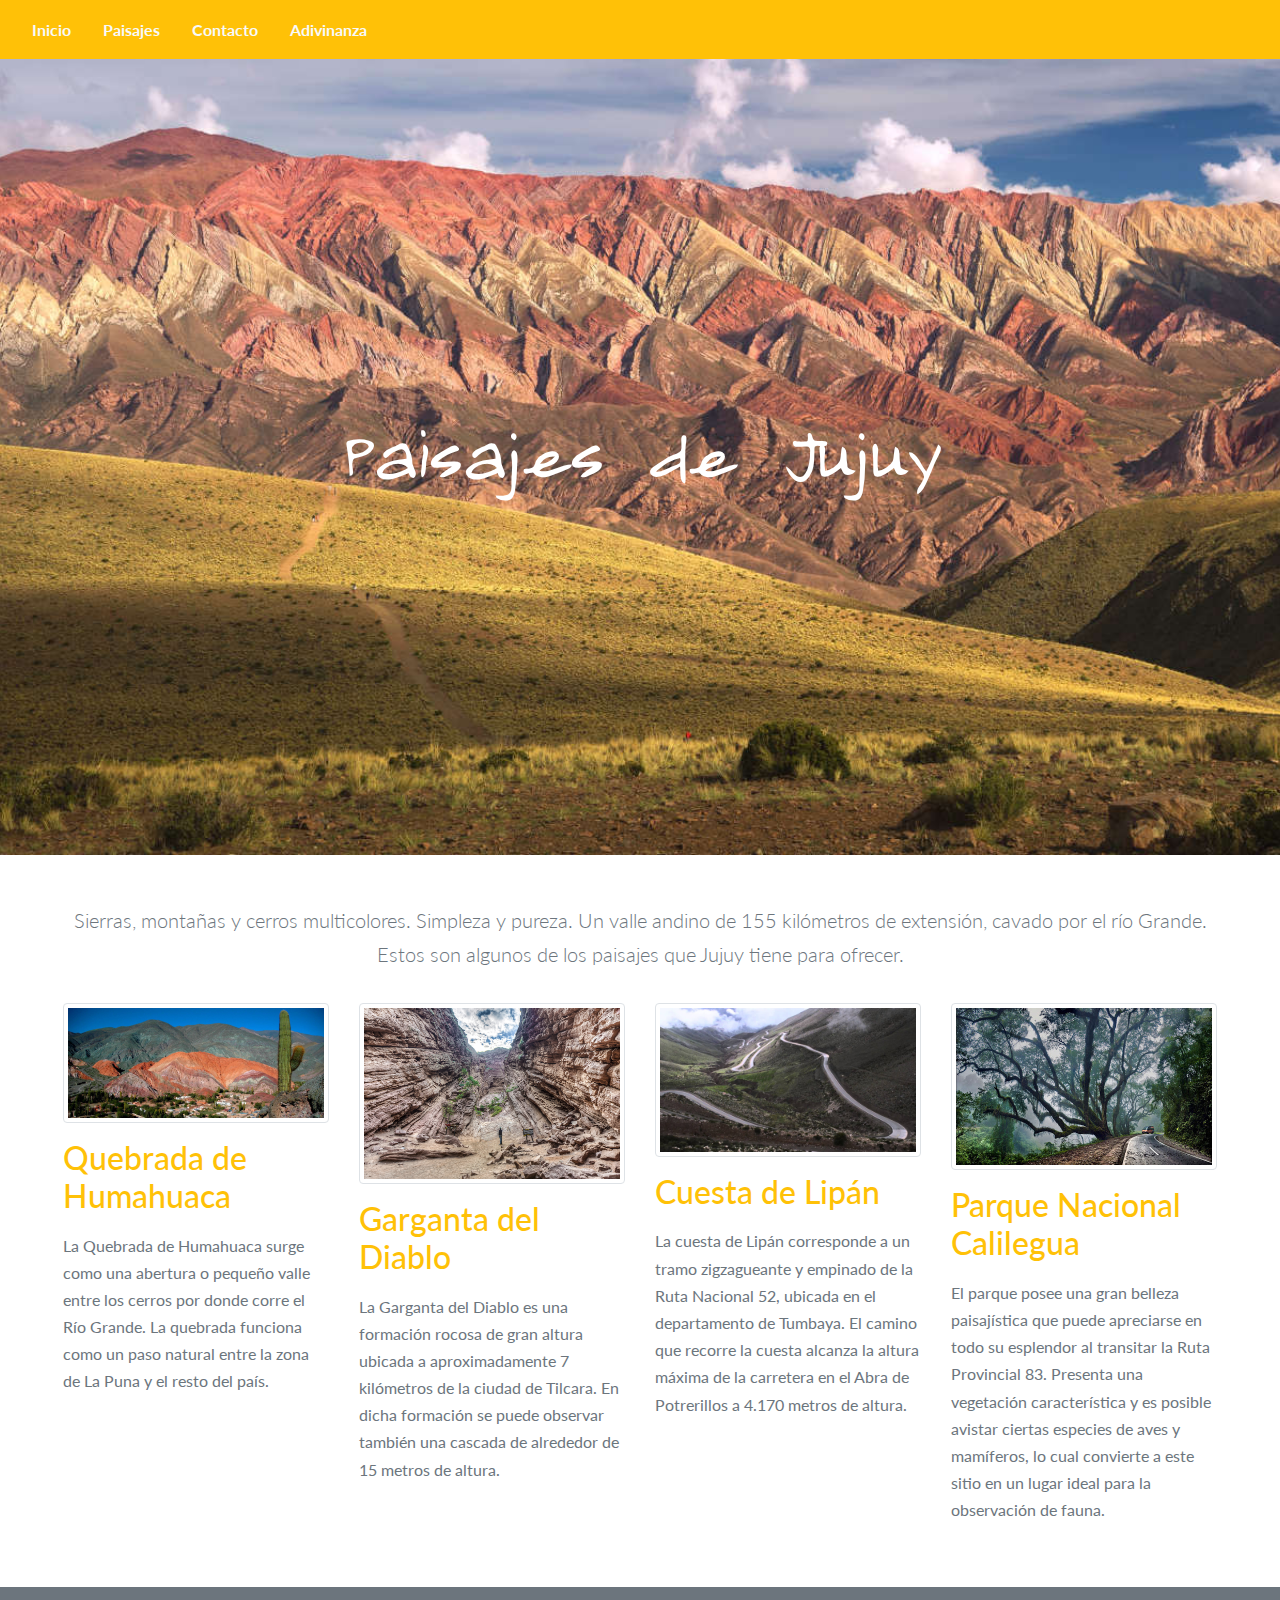
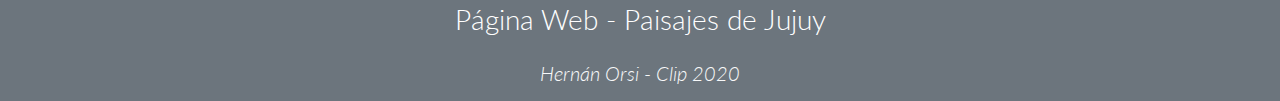
<file: index.html>
<!DOCTYPE html>
<html lang="es">
<head>
    <meta charset="UTF-8">
    <meta name="viewport" content="width=device-width, initial-scale=1.0">
    <link rel="title icon" type="image/png" href="images/logo_jujuy.png">    
    <link rel="stylesheet" href="https://stackpath.bootstrapcdn.com/bootstrap/4.5.2/css/bootstrap.min.css" integrity="sha384-JcKb8q3iqJ61gNV9KGb8thSsNjpSL0n8PARn9HuZOnIxN0hoP+VmmDGMN5t9UJ0Z" crossorigin="anonymous">    
    <link href="https://fonts.googleapis.com/css2?family=Long+Cang&display=swap" rel="stylesheet">
    <link href="https://fonts.googleapis.com/css?family=Lato:100,300,400,700,900" rel="stylesheet">

    <script type="text/javascript" src="adivinanza.js"></script>

    <link rel="stylesheet" href="css/style.css">

    <title>Paisajes de Jujuy</title>
</head>
<body>
    
    <header>
        <!-- Barra de navegación -->
        <nav class="navbar navbar-expand-md navbar-light bg-warning fixed-top">
            <button type="button" class="navbar-toggler" data-toggle="collapse" data-target="#nav"><span class="navbar-toggler-icon"></span> </button>           
            <div class="collapse navbar-collapse" id="nav">
                <ul class="navbar-nav">
                    <li class="nav-item"><a class="nav-link text-light font-weight-bold px-3" href="">Inicio</a></li>
                    <li class="nav-item"><a href="#galeria" class="nav-link text-light font-weight-bold px-3">Paisajes</a></li>
                    <li class="nav-item"><a class="nav-link text-light font-weight-bold px-3" href="contacto.html">Contacto</a></li>
                    <li class="nav-item"><a class="nav-link text-light font-weight-bold px-3" href="" onclick="adivinanza()">Adivinanza</a></li>
                </ul>
            </div>                   
        </nav>
        <!-- Fin Barra de navegación -->
        <!-- Portada -->
        <div class="portada">
            <h1 class="titulo">Paisajes de Jujuy</h1>
        </div>
        <!-- Fin Portada -->
    </header>

    <!-- galería -->
    <section class="p-5">
        <div class="container-fluid" id="galeria">
            <div class="row">
                <div class="col text-center mb-3">
                    <p class="lead text-secondary">Sierras, montañas y cerros multicolores. Simpleza y pureza. Un valle andino de 155 kilómetros de extensión, cavado por el río Grande. Estos son algunos de los paisajes que Jujuy tiene para ofrecer. </p>
                </div>
            </div>
            <div class="row">
                <div class="col-lg-3 col-sm-6">
                    <img src="images/quebrada_humahuaca.jpeg" class="img-thumbnail" alt="">
                    <h2 class="my-3 text-warning">Quebrada de Humahuaca</h2>
                    <p class="text-muted">La Quebrada de Humahuaca surge como una abertura o pequeño valle entre los cerros por donde corre el Río Grande. La quebrada funciona como un paso natural entre la zona de La Puna y el resto del país.</p>
                </div>
                <div class="col-lg-3 col-sm-6">
                    <img src="images/garganta_diablo.jpg" class="img-thumbnail" alt="">
                    <h2 class="my-3 text-warning">Garganta del Diablo</h2>
                    <p class="text-muted">La Garganta del Diablo es una formación rocosa de gran altura ubicada a aproximadamente 7 kilómetros de la ciudad de Tilcara. En dicha formación se puede observar también una cascada de alrededor de 15 metros de altura. </p>
                </div>
                <div class="col-lg-3 col-sm-6"><img src="images/cuesta_lipan.jpg" class="img-thumbnail" alt="">
                    <h2 class="my-3 text-warning">Cuesta de Lipán</h2>
                    <p class="text-muted">La cuesta de Lipán corresponde a un tramo zigzagueante y empinado de la Ruta Nacional 52, ubicada en el departamento de Tumbaya. El camino que recorre la cuesta alcanza la altura máxima de la carretera en el Abra de Potrerillos a 4.170 metros de altura.</p></div>
                <div class="col-lg-3 col-sm-6"><img src="images/calilegua.jpg" class="img-thumbnail" alt="">
                    <h2 class="my-3 text-warning">Parque Nacional Calilegua</h2>
                    <p class="text-muted">El parque posee una gran belleza paisajística que puede apreciarse en todo su esplendor al transitar la Ruta Provincial 83. Presenta una vegetación característica y es posible avistar ciertas especies de aves y mamíferos, lo cual convierte a este sitio en un lugar ideal para la observación de fauna.</p></div>
            </div>
        </div>
    </section>
    <!-- Fin galería -->  
    
    <!-- footer -->
    <footer class="bg-secondary">
        <div class="container">
            <div class="row">
                <div class="col text-center">
                    <h3 class="text-white font-weight-light p-3">Página Web - Paisajes de Jujuy</h3>
                    <h5 class="text-light font-weight-light font-italic mb-3">Hernán Orsi - Clip 2020</h5>
                </div>
            </div>
        </div>
    </footer>

    <!-- final footer -->
    

    <script src="https://code.jquery.com/jquery-3.5.1.slim.min.js" integrity="sha384-DfXdz2htPH0lsSSs5nCTpuj/zy4C+OGpamoFVy38MVBnE+IbbVYUew+OrCXaRkfj" crossorigin="anonymous"></script>
    <script src="https://cdn.jsdelivr.net/npm/popper.js@1.16.1/dist/umd/popper.min.js" integrity="sha384-9/reFTGAW83EW2RDu2S0VKaIzap3H66lZH81PoYlFhbGU+6BZp6G7niu735Sk7lN" crossorigin="anonymous"></script>
    <script src="https://stackpath.bootstrapcdn.com/bootstrap/4.5.2/js/bootstrap.min.js" integrity="sha384-B4gt1jrGC7Jh4AgTPSdUtOBvfO8shuf57BaghqFfPlYxofvL8/KUEfYiJOMMV+rV" crossorigin="anonymous"></script>
</body>
</html>
</file>
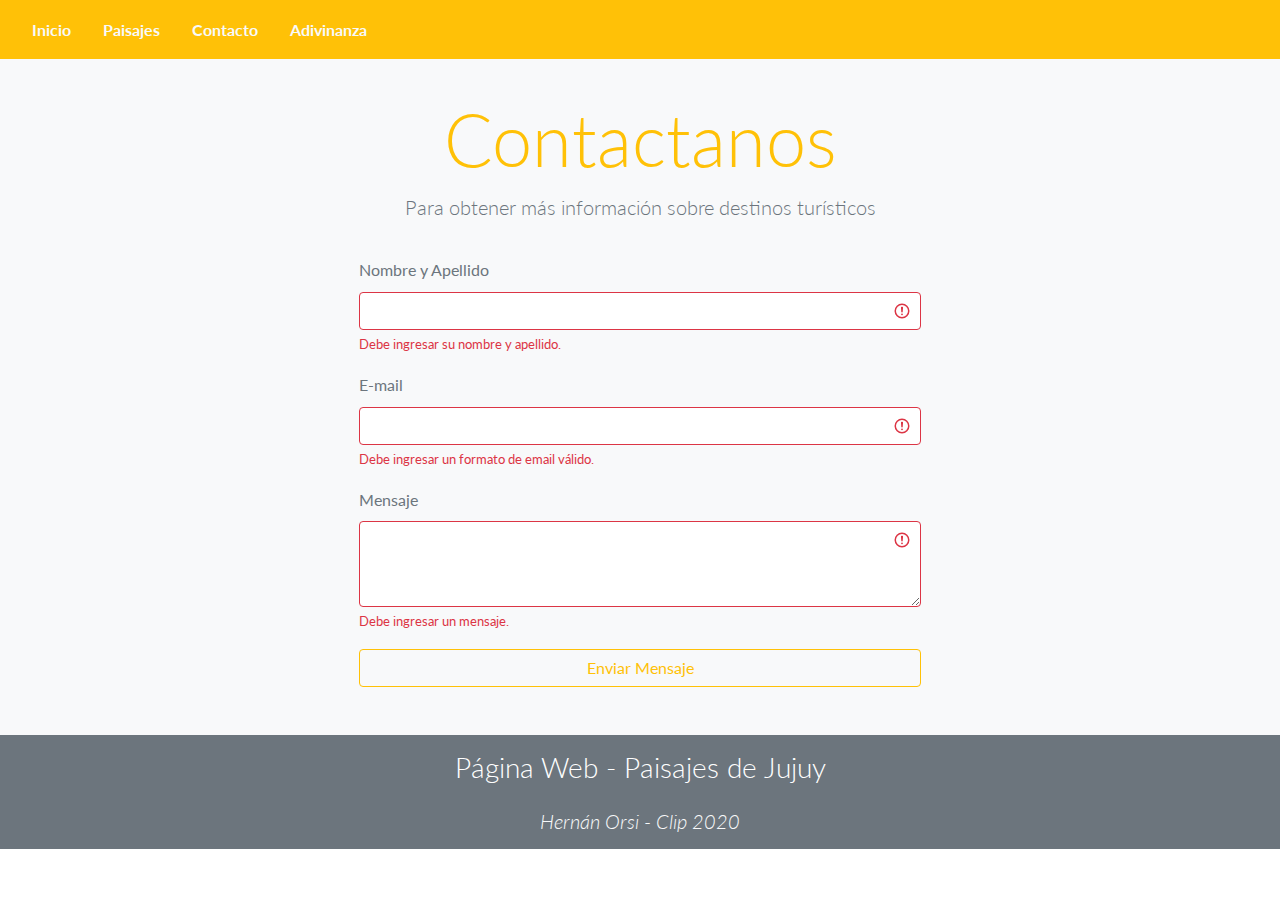
<file: contacto.html>
<!DOCTYPE html>
<html lang="es">
<head>
    <meta charset="UTF-8">
    <meta name="viewport" content="width=device-width, initial-scale=1.0">
    
    <link rel="title icon" type="image/png" href="images/logo_jujuy.png">    
    <link rel="stylesheet" href="https://stackpath.bootstrapcdn.com/bootstrap/4.5.2/css/bootstrap.min.css" integrity="sha384-JcKb8q3iqJ61gNV9KGb8thSsNjpSL0n8PARn9HuZOnIxN0hoP+VmmDGMN5t9UJ0Z" crossorigin="anonymous">    
    <link href="https://fonts.googleapis.com/css2?family=Long+Cang&display=swap" rel="stylesheet">
    <link href="https://fonts.googleapis.com/css?family=Lato:100,300,400,700,900" rel="stylesheet">

    <script type="text/javascript" src="adivinanza.js"></script>

    <link rel="stylesheet" href="css/style.css">
    <title>Contacto - Paisajes de Jujuy</title>
</head>
<body>
    <header>
        <!-- Barra de navegación -->
        <nav class="navbar navbar-expand-md navbar-light bg-warning fixed-top">
            <button type="button" class="navbar-toggler" data-toggle="collapse" data-target="#nav"><span class="navbar-toggler-icon"></span> </button>           
            <div class="collapse navbar-collapse" id="nav">
                <ul class="navbar-nav">
                    <li class="nav-item"><a class="nav-link text-light font-weight-bold px-3" href="index.html">Inicio</a></li>
                    <li class="nav-item"><a class="nav-link text-light font-weight-bold px-3" href="index.html">Paisajes</a></li>
                    <li class="nav-item"><a class="nav-link text-light font-weight-bold px-3" href="">Contacto</a></li>
                    <li class="nav-item"><a class="nav-link text-light font-weight-bold px-3" href="" onclick="adivinanza()">Adivinanza</a></li>
                </ul>
            </div>                   
        </nav>
        <!-- Fin Barra de navegación -->        
    </header>
    <section class="p-5 bg-light">
        <div class="container-fluid">
            <div class="row">
                <div class="col text-center mb-3">
                    <h1 class="text-warning display-3 mt-5">Contactanos</h1>
                    <p class="lead text-secondary">Para obtener más información sobre destinos turísticos</p>
                </div>
            </div>

            <div class="row justify-content-center">
                <div class="col-lg-6 col-md-8 col-sm-10">
                    <form class="text-muted was-validated" action="" method="">
                        <div class="form-group">
                            <label for="nombreApellido">Nombre y Apellido</label>
                            <input type="text" class="form-control" required id="nombreApellido">
                            <div class="invalid-feedback">Debe ingresar su nombre y apellido.</div>
                        </div>
                        <div class="form-group">
                            <label for="email">E-mail</label>
                            <input type="email" class="form-control" required id="email">
                            <div class="invalid-feedback">Debe ingresar un formato de email válido.</div>
                        </div>
                        <div class="form-group">
                            <label for="message">Mensaje</label>
                            <textarea class="form-control" required id="mensaje" rows="3"></textarea>
                            <div class="invalid-feedback">Debe ingresar un mensaje.</div>
                        </div>
                        <button class="btn btn-outline-warning btn-block" type="submit">Enviar Mensaje</button>
                    </form>
                </div>
            </div>
        </div>    
    </section>

    <footer class="bg-secondary">
        <div class="container">
            <div class="row">
                <div class="col text-center">
                    <h3 class="text-white font-weight-light p-3">Página Web - Paisajes de Jujuy</h3>
                    <h5 class="text-light font-weight-light font-italic mb-3">Hernán Orsi - Clip 2020</h5>
                </div>
            </div>
        </div>
    </footer>

    <script>
        
        
      </script>
    <script src="https://code.jquery.com/jquery-3.5.1.slim.min.js" integrity="sha384-DfXdz2htPH0lsSSs5nCTpuj/zy4C+OGpamoFVy38MVBnE+IbbVYUew+OrCXaRkfj" crossorigin="anonymous"></script>
    <script src="https://cdn.jsdelivr.net/npm/popper.js@1.16.1/dist/umd/popper.min.js" integrity="sha384-9/reFTGAW83EW2RDu2S0VKaIzap3H66lZH81PoYlFhbGU+6BZp6G7niu735Sk7lN" crossorigin="anonymous"></script>
    <script src="https://stackpath.bootstrapcdn.com/bootstrap/4.5.2/js/bootstrap.min.js" integrity="sha384-B4gt1jrGC7Jh4AgTPSdUtOBvfO8shuf57BaghqFfPlYxofvL8/KUEfYiJOMMV+rV" crossorigin="anonymous"></script>
</body>
</html>
</file>
<file: css/style.css>
* {
    margin: 0;
    padding:0;
    box-sizing: border-box;
}

body{
    font-family: "Lato";
    font-weight: 400;
    font-size: 16px;
    line-height: 1.7;
    color: #777;
}

.portada{
    height: 95vh;
    background-image: url(../images/portada.jpg);
    background-size: cover;
    background-position: top;
}

.titulo{
    font-family: "Long Cang";
    color: #fff;
    font-size: 90px;
    text-align: center;
    font-weight: 400;    
    position: absolute;
    top: 50%;
    left: 50%;
    transform: translate(-50%,-50%);
}
</file>
